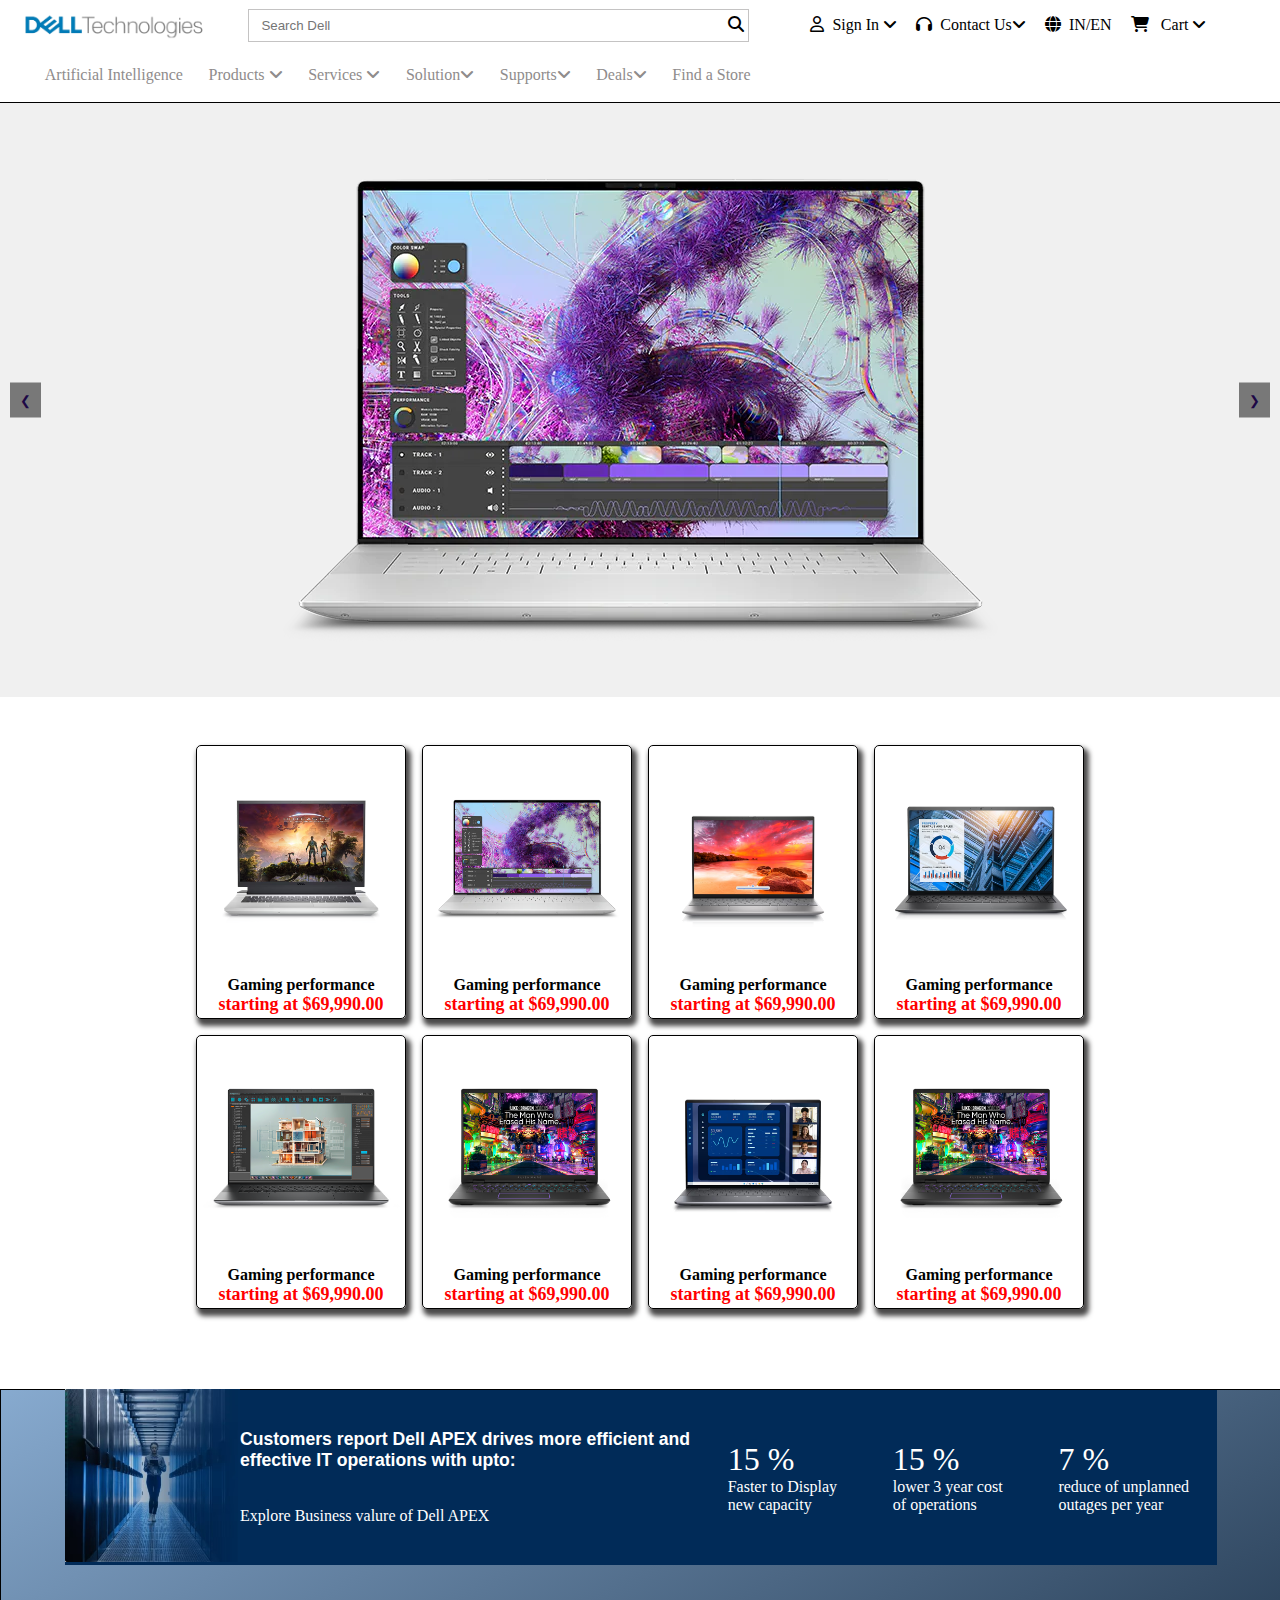
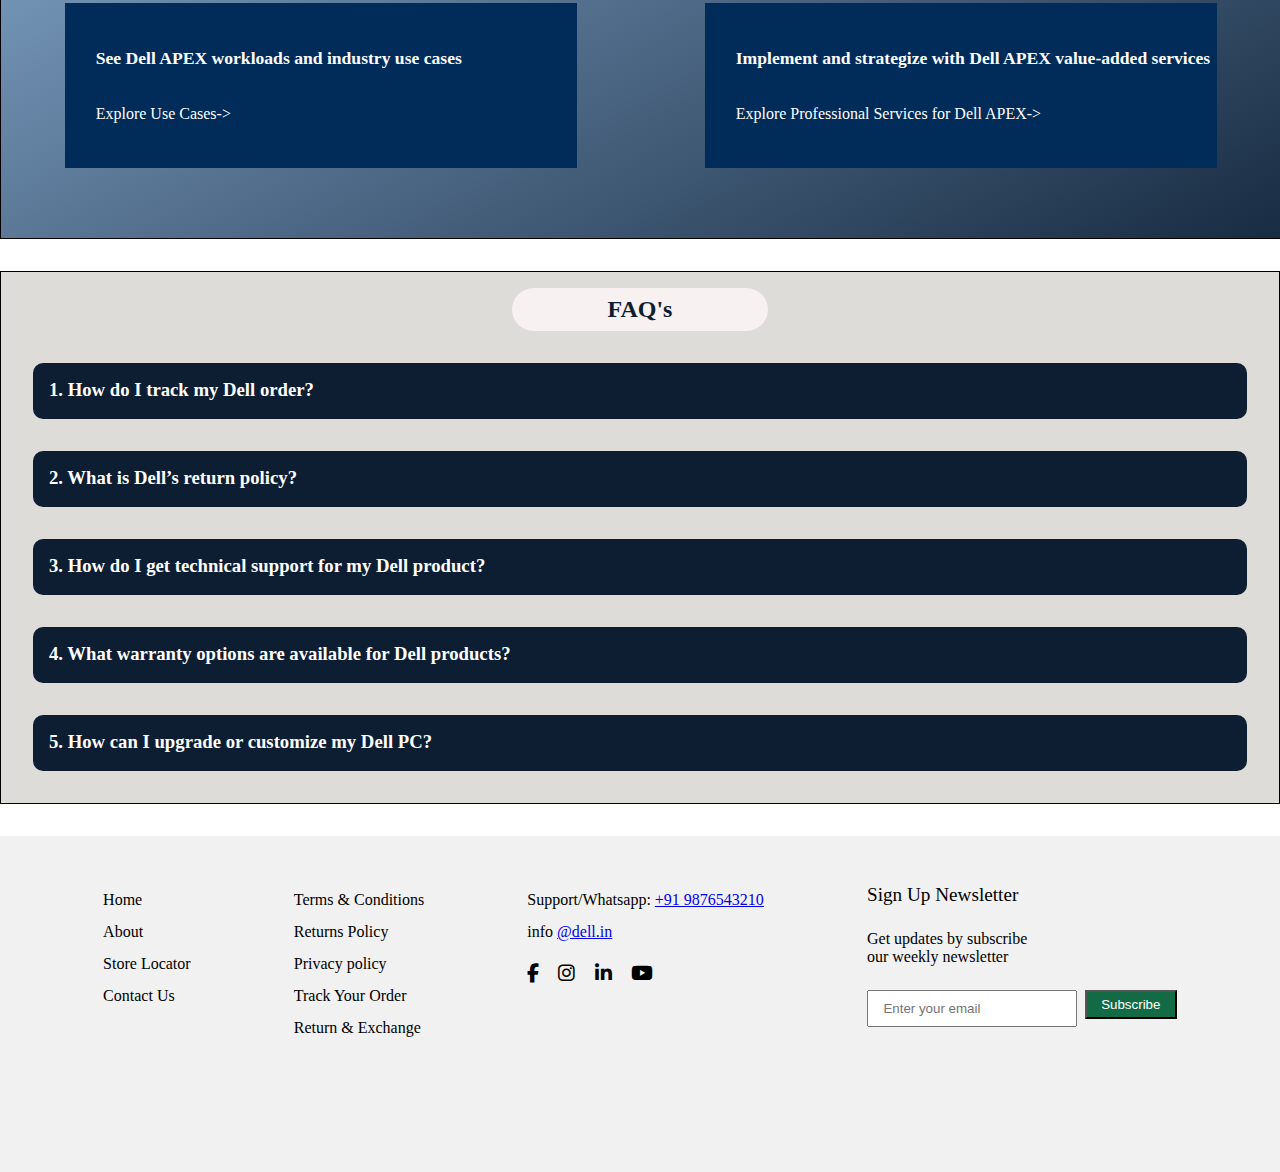
<file: index.html>
<!DOCTYPE html>
<html lang="en">
<head>
    <meta charset="UTF-8">
    <meta name="viewport" content="width=device-width, initial-scale=1.0">
    <title>index html </title>
    <link rel="stylesheet" href="dell.css">
    <link rel="stylesheet" href="https://cdnjs.cloudflare.com/ajax/libs/font-awesome/6.5.2/css/all.min.css">
</head>
<body>
    <header>
        <div class="header">
        <div class="header_left">
            <div><img src="dell-removebg-preview.png" alt=""width=190px></div>
            <div class="search"><input type="text" placeholder="Search Dell"><i class="fa-solid fa-magnifying-glass"></i></div>
        </div>
        <div class="header_right">
            <div class="Sign"><i class="fa-regular fa-user"></i> &nbsp;Sign In <i class="fa-solid fa-angle-down"></i>
              <div class="Sign_menu">
              <h3>Welcome to Dell</h3>
              <br>
              <br>
              <h4> My Account</h4>
              
              <div class="ul">
                <li>Place orders quickly and easily</li>
                <li>View order and track your shipping status</li>
                <li>Create and access a list of your products</li>
            </div>

                <div class="button">
                <input type="button" value="Sign In">
                
                <input type="button" value="Create an Account">
                
                <input type="button" value="Premier Sign In">
                
                <input type="button" value="Partner Partner Sign In">


              </div>


    

              </div>
            
            </div>
            <div><i class="fa-solid fa-headphones"></i> &nbsp;Contact Us<i class="fa-solid fa-angle-down"></i></div>
            <div><i class="fa-solid fa-globe"></i> &nbsp;IN/EN</div>
            <div class="cart"><i class="fa-solid fa-cart-shopping"></i> &nbsp; Cart <i class="fa-solid fa-angle-down"></i> <div class="cart_menu">
                <b>Your Dell.com Carts</b>
                <p>Your cart is empty</p>
            </div></div>
        </div>

    </div>
     <!--====== header for tablet======= -->
        <div class="header_tablet">
            <div class="header_tablet_left">
                <div><i class="fa-solid fa-bars" onclick="Canvas()"></i></div>
                <div><img src="chota_dell-removebg-preview.png" alt="" width="60px"></div>
            </div>
            <div class="header_tablet_mid">
                <input type="search" name="Search Dell" id="" placeholder="Search Dell"><i class="fa-solid fa-magnifying-glass"></i>
            </div>
            <div class="header_tablet_right">
                <div><i class="fa-regular fa-user"></i></div>
                <div><i class="fa-solid fa-cart-shopping"></i></div>
            </div>

            <div class="bar_menu">
                <div>Artificial intelligence</div>
                <div onclick="ProductOpen()" >Products <i class="fa-solid fa-angle-right"  ></i>
                <div class="product_inside" >
                    <div onclick="ProductClose(event)" >back <i class="fa-solid fa-xmark"  ></i> </div>
                    <h3>Products</h3>
                    <div>Laptops</div>
                    <div>Desktop &All in Ones</div>
                    <div>Gaming</div>
                    <div>Workstation</div>
                    <div>Thin Clients</div>
                    <div>Servers</div>
                </div></div>
                <div>Solutions</div>
                <div>Services</div>
                <div>Support</div>
                <div>Deals</div>
                <div>Find a Store</div>
            </div> 
        </div>
        <div class="dropdown" onclick="Canvas()"></div>
        
    </header>
                 <!--====== header for tablet finish======= --> 
     <nav class="nav">
        <ul>
            <li>Artificial Intelligence</li>
            <li class="products">Products <i class="fa-solid fa-angle-down"></i>
            <div class="products_menu">
                <div class="laptops">Laptops  <i class="fa-solid fa-angle-right"></i>
                    <div class="laptops_menu">
                        <p>For Home</p>
                        <p>For Bussiness</p>
                    </div>
                
                
                </div>
                <div class="Desktop">Desktop & All-in-Ones<i class="fa-solid fa-angle-right"></i>
                    <div class="Desktop_menu">
                        <p>For Home</p>
                        <p>For Bussiness</p>
                    </div>
                </div>
                <div class="Gaming">Gaming <i class="fa-solid fa-angle-right"></i>
                  <div class="Gaming_menu">
                    <p>Alienware</p>
                    <p>Dell Gaming</p>
                    <p>Alienware Laptops</p>
                    <p>Alienware Desktops </p>
                    <p>G Series Laptops </p>
                    <p>Gaming Accessories</p>


                  </div>
                </div>

                <div>Workstation</div>
                <div>Thin Clients</div>
                <div>APEX</div>
                <div>Servers</div>
                <div>Data Storage </div>
                <div>Data Protection</div>
                <div>Networking </div>
                <div>Hyperconverged Infrastructure </div>
                <div>Monitors <i class="fa-solid fa-angle-right"></i></div>
                <div>Electronics & Accessories<i class="fa-solid fa-angle-right"></i></div>
            </div></li>
            <li>Services <i class="fa-solid fa-angle-down"></i></li>
            <li>Solution<i class="fa-solid fa-angle-down"></i></li>
            <li>Supports<i class="fa-solid fa-angle-down"></i></li>
            <li>Deals<i class="fa-solid fa-angle-down"></i></li>
            <li>Find a Store</li>
        </ul>
    </nav>

    <!-- ----------+++++++++++++++     FORM     +++++++++------------------ -->
    <Div class="dropdownf">
        <div class="form">
             <div class="Icon"> Register Yourself <i class="fa-regular fa-circle-xmark" onclick="Form()"></i></div>
    
            <div>Name* <br>
            <input type="text" class="InputN" placeholder="Enter Your Name" oninput="validation()"><p class="error"></p>  </div>
    
            <div>Phone num* <br> 
            <input type="tel" class="InputP" placeholder="Phone Number" oninput="ValPhn()"> <p class="errorP"></p></div>
    
            <div>Email*  <br> 
            <input type="email" class="InputE" placeholder="Enter Your Email" oninput="ValEmail()"><p class="EError"></p></p></div>
    
            <div>Password* <br> 
            <input type="password" name="" id="" class="InputPS" placeholder="Password"></div>
    
            <button class="ButtonF">Submit</button>
        </div>
    </Div>


    <!-- =====================   CAROUSEL    ============================= -->

    <div class="carousel">
        <div class="carousel-inner">
            
            
            <div class="carousel-item"><img src="dell 5.webp" alt=""></div>
            <div class="carousel-item"><img src="dell 4.avif" alt=""></div>
            <div class="carousel-item"><img src="dell 6.png" alt=""></div>
        </div>
        <button class="prev" >&#10094;</button>
        <button class="next" >&#10095;</button>
    </div>

    <!-----------------==================       product section 1        ==============---------->

    <section class="product_section">
        <div class="card">
            <div class=" pro_image_1">
                <div class="heart" ><i class="fa-solid fa-heart" onclick="like(0)" ></i></div>
                <div class="kart"><i class="fa-solid fa-cart-shopping"></i></div>
            </div>

        <div>
            <b>Gaming performance</b> <br>
            <span>starting at $69,990.00</span>
        </div>

        </div>
               <!-- ========product section 2========= -->

        <div class="card">
            <div class=" pro_image_2">
                <div class="heart" ><i class="fa-solid fa-heart" onclick="like(1)"></i></div>
                <div class="kart"><i class="fa-solid fa-cart-shopping"></i></div>
            </div>

        <div>
            <b>Gaming performance</b> <br>
            <span>starting at $69,990.00</span>
        </div>
         <!-- ========product section 3========= -->

        </div><div class="card">
            <div class=" pro_image_3">
                <div class="heart" ><i class="fa-solid fa-heart" onclick="like(2)"></i></div>
                <div class="kart"><i class="fa-solid fa-cart-shopping"></i></div>
            </div>

        <div>
            <b>Gaming performance</b> <br>
            <span>starting at $69,990.00</span>
        </div>
         <!-- ========product section 4========= -->

        </div><div class="card">
            <div class=" pro_image_4">
                <div class="heart" ><i class="fa-solid fa-heart" onclick="like(3)"></i></div>
                <div class="kart"><i class="fa-solid fa-cart-shopping"></i></div>
            </div>

        <div>
            <b>Gaming performance</b> <br>
            <span>starting at $69,990.00</span>
        </div>

        </div>
        <!-- ========product section 5========= -->
        <div class="card">
            <div class=" pro_image_5">
                <div class="heart"><i class="fa-solid fa-heart"  onclick="like(4)"></i></div>
                <div class="kart"><i class="fa-solid fa-cart-shopping"></i></div>
            </div>

        <div>
            <b>Gaming performance</b> <br>
            <span>starting at $69,990.00</span>
        </div>

           <!-- ========product section 6========= -->
        </div><div class="card">
            <div class=" pro_image_6">
                <div class="heart" ><i class="fa-solid fa-heart" onclick="like(5)"></i></div>
                <div class="kart"><i class="fa-solid fa-cart-shopping"></i></div>
            </div>

        <div>
            <b>Gaming performance</b> <br>
            <span>starting at $69,990.00</span>
        </div>

        <!-- ========product section 7========= -->

        </div><div class="card">
            <div class=" pro_image_7">
                <div class="heart" ><i class="fa-solid fa-heart" onclick="like(6)"></i></div>
                <div class="kart"><i class="fa-solid fa-cart-shopping"></i></div>
            </div>

        <div>
            <b>Gaming performance</b> <br>
            <span>starting at $69,990.00</span>
        </div>

        <!-- ========product section 8========= -->

        </div><div class="card">
            <div class=" pro_image_8">
                <div class="heart" ><i class="fa-solid fa-heart" onclick="like(7)"></i></div>
                <div class="kart"><i class="fa-solid fa-cart-shopping"></i></div>
            </div>

        <div>
            <b>Gaming performance</b> <br>
            <span>starting at $69,990.00</span>
        </div>

        </div>


    </section>

    <!--==================blue part=================================-->

    <section class="section_blue">

        <div class="section_blue_up">
            <div class="section_blue_up1">
                <div><img src="BLUE.jpg" alt="" width="175px" height="100%"></div>
            </div>
                <div class="section_blue_up2">
                    <span>Customers report Dell APEX drives more efficient and <br> effective IT operations with upto:</span> <br> <br>
                    <p>Explore Business valure of Dell APEX</p>
                </div>

                <div class="section_blue_up3">
                    <div class="percent">
                        <div class="per64">0%</div>
                        <p >Faster to Display <br> new capacity<p>
                    </div>
                    <div class="percent">
                        <div class="per39">0%</div>
                        <p>lower 3 year cost <br> of operations<p>
                    </div> 
                    <div class="percent">
                        <div class="per59">0%</div>
                        <p>reduce of unplanned  <br> outages per year<p>
                    </div>
                    
                    
                </div>

            
        </div>


        <div class="section_blue_dwn">
            <div class="section_blue_dwn1">
                <div>See Dell APEX workloads and industry use cases</div> <br> <br>
                <div>Explore Use Cases-></div>
            </div>
            <div class="section_blue_dwn2">
                <div>Implement and strategize with Dell APEX value-added services</div> <br> <br>

                <div>Explore Professional Services for Dell APEX-></div>
            </div>
        </div>

    </section>

    <!-- ----------+++++++++++++++++++                FAQ's SECTION          ++++++++++++++++----------------------- -->

    <div class="AllFAQ"> 
        <div class="TagFAQ">FAQ's</div>
    <div class="FAQ" onclick="acc (0)">
        <h3 >1. How do I track my Dell order?</h3>
        <p>Go to the Dell Order Status page and enter your order number and email to view the latest updates on your order. </p>
    </div>

    <div class="FAQ"  onclick="acc (1)">
        <h3>2. What is Dell’s return policy?</h3>
        <p>Dell offers a 30-day return policy for most products. To initiate a return, visit the “Order Status” page or contact Dell Customer Support for assistance. Make sure the product is in its original condition and packaging.</p>
    </div>

    <div class="FAQ" onclick="acc (2)">
        <h3 >3. How do I get technical support for my Dell product?</h3>
        <p> For technical support, visit the Dell Support website and enter your service tag or product details. You can access troubleshooting guides, driver updates, or chat with a support agent.
        </p>
    </div>

    <div class="FAQ" onclick="acc (3)">
        <h3 >4. What warranty options are available for Dell products?</h3>
        <p>Dell offers various warranty options including Standard, ProSupport, and Premium Support. Details about each plan are available on the “Warranty & Services” page of the Dell website.</p>
    </div>

    <div class="FAQ" onclick="acc (4)">
        <h3 >5. How can I upgrade or customize my Dell PC?</h3>
        <p>To upgrade or customize your Dell PC, visit the “Customize & Buy” section of the Dell website. You can choose from different configurations for components such as memory, storage, and graphics.

        </p>
    </div>
</div>

          <!-- ===========================footer========================== -->
           
          <div class="footer">
            <div class="footc1">
                <div>Home</div>
                <div>About</div>
                <div>Store Locator</div>
                <div>Contact Us</div>
            </div>
            <div class="footc2">
                <div>Terms & Conditions</div>
                <div>Returns Policy</div>
                <div>Privacy policy</div>
                <div>Track Your Order </div>
                <div>Return & Exchange</div> 
            </div>
            <div class="footc3">
                <div>Support/Whatsapp: <a href="tel">+91 9876543210</a></div>
                <div>info <a href="mailto:@dell.in">@dell.in</a></div>
                <div><i class="fa-brands fa-facebook-f"></i><i class="fa-brands fa-instagram"></i><i class="fa-brands fa-linkedin-in"></i><i class="fa-brands fa-youtube"></i></div>
            </div>
            <div class="footc4">
                <div>Sign Up Newsletter</div>
                <div>Get updates by subscribe <br> our weekly newsletter</div>
                <div> <input type="email" name="" id="" placeholder="Enter your email"> <input type="button" value="Subscribe"></div>
            </div>
        </div>

        

    <script src="dell.js"></script>
</body>
</html>
</file>
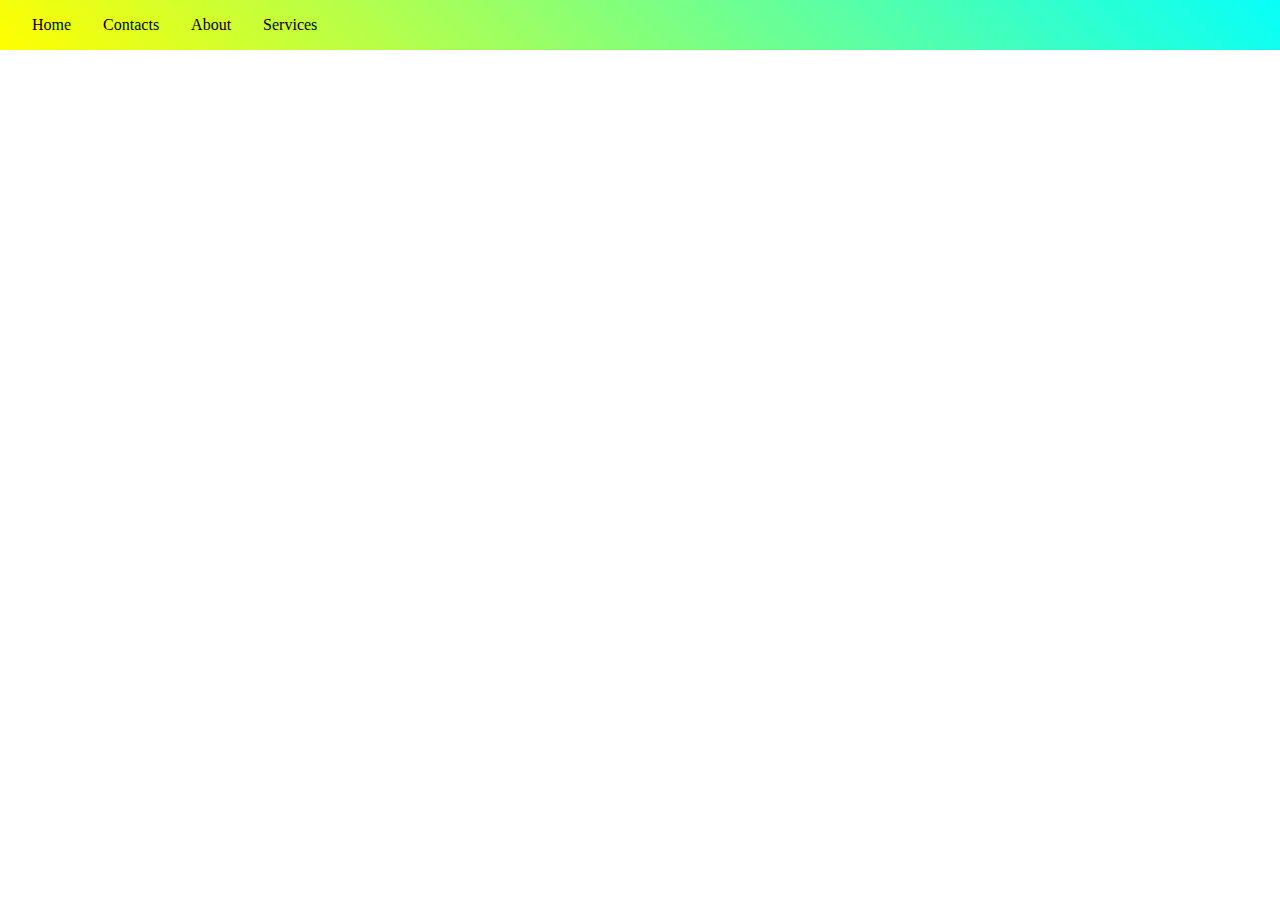
<file: gradient.html>
<!DOCTYPE html>
<html lang="en">
<head>
    <meta charset="UTF-8">
    <meta name="viewport" content="width=device-width, initial-scale=1.0">
    <title>Document</title>
  <style>
    *{
        margin: 0;
        padding: 0;
    }
    .one {
        background-image:linear-gradient(45deg, yellow, aqua);
        width: 100%;
        height: 50px;
        display: flex;
        align-items: center;
        gap: 2rem;
        padding-left: 2rem;
        
    }



  </style>
    
</head>
<body>
    <div class="one">
        <div>Home</div>
        <div>Contacts</div>
        <div>About</div>
        <div>Services </div>
    

    </div>
</body>
</html>
</file>
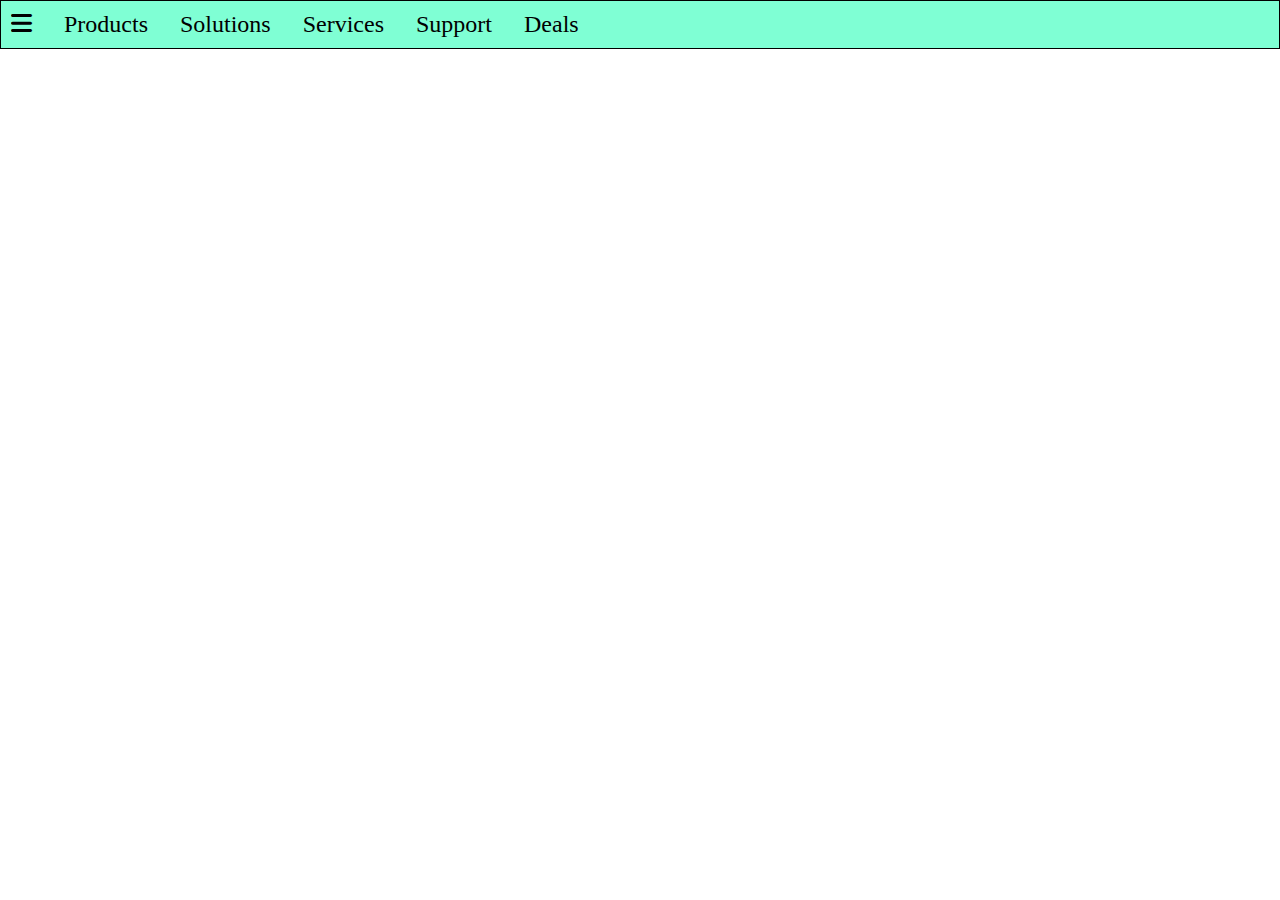
<file: hamburger.html>
<!DOCTYPE html>
<html lang="en">
<head>
    <meta charset="UTF-8">
    <meta name="viewport" content="width=device-width, initial-scale=1.0">
    <title>Document</title>
    <link rel="stylesheet" href="https://cdnjs.cloudflare.com/ajax/libs/font-awesome/6.5.2/css/all.min.css">

    <style>
        *{
            margin: 0;padding: 0;
        }
        header {
            display: flex;
            border: 1px solid black;
            gap: 2rem;
            background-color: aquamarine;
            padding: 10px;
            font-size: 1.5rem;

        }
        .bar_menu{
            position: absolute;
            background-color: rgb(55, 128, 103);
            height: 100vh;
            width: 15%;
            top: 3rem;
            left: -17rem;
            padding: 15px;
            line-height: 3rem;
            transition: 0.8s;
        }
        .bar_menu_show {
            left: 0;
        }
        .trnsprnt {
            position: fixed;
            height: 100vh;
            width: 100%;
            background-color: rgba(1,1,1,0.2);
            display: none;
        }
        .trnsprnt_show {
            display: block;
        }
    </style>
</head>
<body>
    <header>
        <div><i class="fa-solid fa-bars" onclick="canvas()"></i></div>
        <div>Products</div>
        <div>Solutions</div>
        <div>Services</div>
        <div>Support</div>
        <div>Deals</div>
    
    <div class="bar_menu">
        <div>Artificial intelligence</div>
        <div>Products</div>
        <div>Solutions</div>
        <div>Services</div>
        <div>Support</div>
        <div>Deals</div>
        <div>Find a Store</div>
    </div> 
   </header>
   <div class="trnsprnt" onclick="canvas()"></div>
   <script>
    function canvas () {
        document.querySelector(".bar_menu").classList.toggle("bar_menu_show")
        document.querySelector(".trnsprnt").classList.toggle("trnsprnt_show")
    }
   </script>
</body>
</html>
</file>
<file: dell.css>
* {
    margin: 0px;
    padding: 0px;
}

.body_scroll {
    overflow: hidden;    
}
.header {
    display: flex;
    width: 100%;
    align-items: center;
}

.header_left {
    display: flex;
    width:60%;
    align-items: center;
    justify-content: space-around;
}

.header_right {
    display: flex;
    width:35%;
    align-items: center;
    justify-content: end;
}

@media (max-width:1186px)  {
    .header_right{
        width: 45%;
    }
}
 



.search {
    width: 65%;
    border: 1px solid rgb(196, 195, 195);
}

.search input {
    border: 1px solid black;
    width: 91%;
    padding: 0.5rem 0.8rem;
    border: none;
    outline: none;
}

@media (max-width:1186px)  {
    .search input{
        width: 83%;
    }
}
 
.header_right div {
    padding: 1rem 0.6rem;
    /* color: grey; */
}

.header_right div:nth-child(1):hover ,
.header_right div:nth-child(3):hover ,
.header_right div:nth-child(4):hover 
{
   background-color: rgb(235, 234, 234);
}
 .nav { border-bottom: 1px solid black;
 }
.nav ul {
    display: flex;
    list-style: none;
    margin-left: 2rem;
color: rgb(143, 140, 140);}
    
   

.nav ul li {  
    padding: 1rem 0.8rem;
    border-bottom: 2px solid transparent;
    
}

.nav ul li:hover {
    border-bottom: 2px solid rgb(69, 69, 69);
}
@media (max-width:1024px) {
    .nav {
        display: none;
    }
}

.Sign {
    position: relative;
}

.Sign_menu{
    /* height: 20rem; */
    width:20rem ;
    background-color: white !important;
    position: absolute;
    display: none;
    border: 1px solid black;
    right: 0;
    top: 3.1rem;
}
.Sign:hover .Sign_menu{
    display:block;
}

[type=button] {
    width: 95%;
    padding: 0.3rem 5rem;
    margin-bottom: 0.5rem;
    }





    .cart_menu {
        display: none;
        position: absolute;
        width: 15rem;
        height: 9rem;
        border: 1px solid rgb(189, 186, 186);
    right:0;
     top: 3rem;
     background-color: white !important;
     line-height: 2rem;
}

        .cart:hover .cart_menu{
            display:block ;
        }
        .cart {
            position: relative;
        }

        .products {
            position: relative;
        }
        .products_menu {
            border: 1px solid black;
            background-color: white;
             line-height: 2.5rem;
             display: none;
             position: absolute;
             width: 14rem;
             top: 3.2rem;
             left: 0;
        }  
        .products:hover .products_menu {
            display: block;
        }
        .products_menu>div{
            padding-left: 0.8rem;
        }

        .products_menu div:hover{
            background-color: rgb(227, 225, 225);
        }

        .button [type=button]:nth-child(1){
            background-color:#0672cb;
            color: white;
            border: 1px solid #0672cb;
        }

        .button [type=button]:nth-child(2),
        .button [type=button]:nth-child(3),
        .button [type=button]:nth-child(4)  {
            border:1px solid #0672cb;
            color: #0672cb;
            background-color: white;
        }

        .button [type=button]:nth-child(2):hover,
        .button [type=button]:nth-child(3):hover,
        .button [type=button]:nth-child(4):hover {
            background-color: rgb(201, 224, 240);
        }
        .products_menu div:nth-child(1) i:first-child{
            margin-left: 8.3rem;
        } 
        .products_menu div:nth-child(2) i:first-child{
            margin-left: 2.54rem;
        }
        .products_menu div:nth-child(3) i:first-child {
            margin-left: 8.3rem;
        }
        .products_menu div:nth-child(12) i:first-child {
            margin-left: 8rem;
        }
        .products_menu div:nth-child(13) i:first-child {
            margin-left: 1.5rem;
        }
          .laptops {
            position: relative;
          }
        .laptops_menu {
            display: none;
            position: absolute;
            border: 1px solid black;
            width: 14rem;
            left: 14rem;
            top: 0;
            height: 32.45rem;
            background-color: rgb(245, 244, 244) !important;
            
        }
        .laptops:hover .laptops_menu {
            display: block;
        }
        .laptops_menu p:hover {
           background-color: rgb(212, 210, 210);
        } 
        .laptops_menu p {
            padding-left: 0.7rem;
        }




        /* .Desktop {
            position: relative;
          } */
        .Desktop_menu {
            display: none;
            position: absolute;
            border: 1px solid black;
            width: 14rem;
            left: 14rem;
            top: 0;
            height: 32.45rem;
            background-color: rgb(245, 244, 244) !important;
            
        }
        .Desktop:hover .Desktop_menu{
            display: block;
        }
        .Desktop_menu p:hover {
           background-color: rgb(212, 210, 210);
        } 
        .Desktop_menu p {
            padding-left: 0.7rem;
        }

        .Gaming_menu{
            display: none;
            position: absolute;
            border: 1px solid black;
            width: 14rem;
            left: 14rem;
            top: 0;
            height: 32.45rem;
            background-color: rgb(245, 244, 244) !important;
        }
        .Gaming:hover .Gaming_menu {
            display: block;
        }

        .Gaming_menu p{
            padding-left: 0.7rem;
           
        }
        .Gaming_menu p:hover {
            background-color:rgb(212, 210, 210);
        }

        

      



        /* ==============header tablet starts here ==========*/

        .header_tablet{
            display: flex;
            align-items: center;
            justify-content: space-around;
            width: 96%;
            margin:0% 2%;
            display: none;
            border-bottom: 1px solid grey;

    
        }

        .header_tablet_left{
            font-size: 1.5rem;
            display:flex ;
            width: 20%;
            align-items: center;
            justify-content: space-around;
        } 
        .header_tablet_left div:nth-child(1) {
            margin-right: 2%; 

        } 

        .header_tablet_mid{
            border: 1px solid black;
            width: 60%;
            display: flex;
            padding:0.6rem 1rem;
            margin-right: 7%;
            margin-left: 5%;
        }
        .header_tablet_mid input{
            width: 96%;
            outline: none;
            border: none;
        }

        .header_tablet_right{
            font-size: 1.5rem;
            display: flex;
            justify-content: space-around;
            width: 8%;
        }
         
        .bar_menu {
            border: 1px solid black;
            background-color: white;
            color: rgb(105, 104, 104);
            height: 100vh;
            width: 23%;
            line-height: 2.5rem;
            position: absolute;
            padding: 10px;
            font-size: 1.05rem;
            font-weight: 500;
            font-family: Arial, Helvetica, sans-serif;
            left: -21rem;
            top: 4.1rem;
            transition: 0.8s;
            z-index: 1;
        }
        .bar_menu_show {
            left: 0;
        }
        .bar_menu>div {
            display: flex;
            justify-content: space-between;
            align-items: center;
        }
        
        .dropdown {
            position: absolute;
            left: 0;
            background-color: rgba(1,1,1,0.6);
            height: 100vh;
            width: 100%;
            display: none;
            
    
        }
        .dropdown_show{
            display: block;
        }

        .bar_menu {
            overflow: hidden;
        }

        .product_inside {
            border: 1px solid black;
            background-color: white;
            color: rgb(105, 104, 104);
            height: 100vh;
            width: 100%;
            line-height: 2.5rem;
            position: absolute;
            padding: 10px;
            font-size: 1.05rem;
            font-weight: 500;
            font-family: Arial, Helvetica, sans-serif;
            left: 17rem;
            top:0;
            z-index: 10;
            transition: 0.8s;
        

        }
        .product_inside_show {
            left: 0;
        }

        @media (max-width:1024px)  {
            .header {
                display: none;
            }
            .header_tablet {
                display:flex;
            }
         }

         @media (max-width:750px){
            .header_tablet_left {
                width: 35%;
            }
            .header_tablet_right {
                width: 20%;
            }
         }
        
        
       /* ====================card part =============*/
        .product_section {
            display: flex;
            justify-content: center;
            gap: 1rem;
            flex-wrap: wrap;
            width: 80%;
            margin: auto;
            margin-top: 3rem;
        }

        .card {
            width:13rem; 
            height: 17rem;
            border: 1px solid black;
            text-align: center;
            border-radius: 5px;
            box-shadow:3px 5px 5px 2px rgb(75, 74, 74) ;
            transition: .3s;
            
        }

        .card:hover{
            transform: scale(1.05);
        }
        .pro_image_1,.pro_image_2,.pro_image_3,.pro_image_4,
        .pro_image_5,.pro_image_6,.pro_image_7,.pro_image_8
        {
           
            height: 14rem;
            width: 100%;
            background-size: contain;
            background-repeat: no-repeat;
            background-position: 0% 40%;

        }
        .pro_image_1{
                         background-image: url(notebook-g16-7630-white-800x550.avif);
        }
        .pro_image_2 {
            background-image: url(dell\ 2.webp);
        }
        .pro_image_3 {
            background-image: url(dell\ 3.avif);
        }
        .pro_image_4 {
            background-image: url(dell\ 4.avif);
        }
        .pro_image_5{
            background-image: url(dell\ 6.png);
        }
        .pro_image_6{
            background-image: url(dell\ r4.psd);
        }
        .pro_image_7 {
            background-image: url(dell\ 7.psd);
        }
        .pro_image_8 {
            background-image: url(dell\ 6.psd);
        }



        .card span {
            color: red;
            font-weight: 700;
            font-size: 18px;
        }
        .kart,.heart {
            width: 30px;
            height: 30px;
            margin-left: 83%;
            margin-top: 0.4rem;
            /* border: 1px solid black; */
            border-radius: 50%;
             display: flex;
             justify-content: center;
             align-items: center;
             font-size: 18px;
             opacity: 0;
             color: rgb(97, 97, 97);
             transition: 0.3s;
             box-shadow:0px 0px 3px 0px rgb( 182 179 179) ;

        }
        .card:hover .heart,
        .card:hover .kart {
            opacity: 1;
        }
        .fa-heart {
            transition: 0.3s;
        }

        .fa_heart_red {
            color: red;
        }

        .fa-heart:active {
            scale: 1.4;
        }

        /* ===============blue part==================== */

        .section_blue{
            border: 1px solid black;
            width: 100%;
            height: 28rem;
            margin-top: 5rem;
            background-image: linear-gradient(152deg,#87aacf,#182c42);
        }
        .section_blue_up {
            width: 90%;
            height: 39%;
            margin-left: 5%;
            display: flex;
            align-items: center;
            
            background-color: #012b58 ;
            
            
        }
        .section_blue_up2{
            display: flex;
            flex-direction: column;
            justify-content: center;
            color: white;
            width: 40%;

        }

        .section_blue_up2 span{
            font-size: 1.1rem;
            font-family: Arial, Helvetica, sans-serif;
            font-weight: 600;
        }
        .section_blue_up3 {
            display: flex;
            
            width: 45%;
            justify-content: space-around;
            color: white;
        
        }
        
        .percent>div{
            font-size: 2rem;
        }

        .section_blue_dwn{
            display: flex;
            color: white;
        }

        .section_blue_dwn1 {
            width: 40%;
            height: 165px;
            margin: 3% 5%;
            background-color: #012b58 ;
            display: flex;
            flex-direction: column;
            justify-content:center;
            
            }

            .section_blue_dwn2 {
            width: 40%;
            height: 165px;
            margin: 3% 5%;
            background-color: #012b58 ;
              
            display: flex;
            flex-direction: column;
            justify-content:center;
              }

            .section_blue_dwn1 div,
            .section_blue_dwn2 div{
                margin-left: 6%;
            }
            .section_blue_dwn1 div:nth-child(1),
            .section_blue_dwn2 div:nth-child(1){
                font-size: 1.1rem;
                font-weight: 800;
            } 
            @media (max-width:1024px) {
                .section_blue {
                    display: none;
                }
            }

        /* ==================----footer-----=================== */

        .footer{
            display: flex;
            justify-content: space-evenly;
            /* border: 1px solid black; */
            padding: 3rem 0rem 8rem 0rem;
            background-color: #f1f1f1;
            margin-top: 2rem;
        }

        .footc1,  .footc2,  .footc3 {
            line-height: 2rem;
        }
        .footc3 div:nth-child(3) i{
            padding:1rem 1.2rem 0rem 0rem;
            font-size: 1.2rem;
        }
        .footc4 div:nth-child(1) {
            font-size: 1.2rem;
            margin-bottom: 1.5rem;
        }
        .footc4 div:nth-child(3) {
            display: flex;
            gap: 0.5rem;
         }
         .footc4 div:nth-child(3) input{ 
            padding: 0.3rem 0.9rem;
            margin-top: 1.5rem; 
        }
        .footc4 div:nth-child(3) [type="button"]{
            background-color: #126B45;
            color: white;

        }
        .footc4 div:nth-child(3) [type="button"]:hover{
            background-color: white;
            color: grey;
        } 
        @media (max-width:815px) {
            .footer {
                display: flex;
                flex-direction: column;
                justify-content: center;
                align-items: center;
                text-align: center;
            }
         }
   

         /* -------------------------++++++++++++++++++++++++++      FAQs SECTION        +++++++++++++++_-------------------- */

         .AllFAQ{
            border: 1px solid black;
            background-color: rgb(222, 220, 216);
            margin-top: 2rem;
           
         }
         .TagFAQ {
            
            width: 15rem;
            padding: 0.5rem;
            background-color: rgb(247, 241, 241);
           border-radius: 25px;
            color: rgb(13, 30, 51);
            text-align: center;
            margin: auto;
            margin-top: 1rem;
            font-size: 1.5rem;
            font-weight: 900;
         }

        .FAQ {
          background-color: rgb(13, 30, 51);
          color: white;
          padding: 1rem;
          height: 1.5rem;
          overflow: hidden;
          transition: 0.5s;
          margin: 2rem;
          border-radius: 10px;
          
    
          
        }
        .FAQ_SHOW {
            height: 8rem;
            background-color:rgb(80, 80, 80);
            
        }

        .FAQ>p {
            margin-top: 2rem;
            
        }


         /* ------------------------+++++++++++++++    FORM       +++++++++++++------------------------------ */
         .dropdownf{
            height: 100vh;
            width: 100%;
            background-color: rgb(1,1,1,0.5);
            position:fixed;
            top: 0;
            left: 0;
            display: none;
            z-index:30 ;
        }
        .dropdownf_show{
            overflow: hidden;
            display: block;
        }
                .form{
                   border: 1px solid black;
                   width: 25%;
                   margin: auto;
                   height:max-content;
                   margin-top: 10vh;
                   border-radius: 7px;
                   display: none;
                   background-color: white;
                   z-index: 35;
                   
                }
                .form_show{
                   display: block;
                }
        
                .Icon{
                    font-size: 1.5rem;
                    display: flex;
                    justify-content: space-between;
                
                }
        
                .form Input {
                    background-color: rgb(239, 244, 242);
                    width: 96%;
                    height: 1.5rem;
                    border-radius: 5px;
                    border: 1px solid grey;
                    
                }
        
                .form>div{
                    padding: 1rem;
                    height: 3rem;
                }
        
                .ButtonF{
                    width: 91%;
                    height: 1.5rem;
                    background-color: blue;
                    color: white;
                    font-size: 1rem;
                    text-align: center;
                    margin: 0.7rem;
                    border-radius: 10px;
                
                }
        
             /* -------------           validation               ---------------------- */
        
             .P1{
            color: red;
        font-size: 0.7rem;
        }
        
        .P1B{
            color: green;
        font-size: 0.7rem;
        }

        /* ---------------======================            CROUSEL        ========================---------------------------- */

        .carousel {
            position: relative;
            width: 100%;
            margin: auto;
            overflow: hidden;
            z-index: -1;
        }
        
        .carousel-inner {
            display: flex;
            transition: transform 0.5s ease;
        }
        
        .carousel-item {
            min-width: 100%;
            box-sizing: border-box;
            text-align: center;
            padding: 20px;
            background: #f0f0f0;
            object-fit: contain;
        }
        
        .carousel button {
            position: absolute;
            top: 50%;
            transform: translateY(-50%);
            background: rgba(0,0,0,0.5);
            color: rgb(29, 8, 70);
            border: none;
            padding: 10px;
            cursor: pointer;
        }
        
        .prev {
            left: 10px;
        }
        
        .next {
            right: 10px;
        }

        @media (max-width:1024px) {
            .carousel {
                display: none;
            }
        }
</file>
